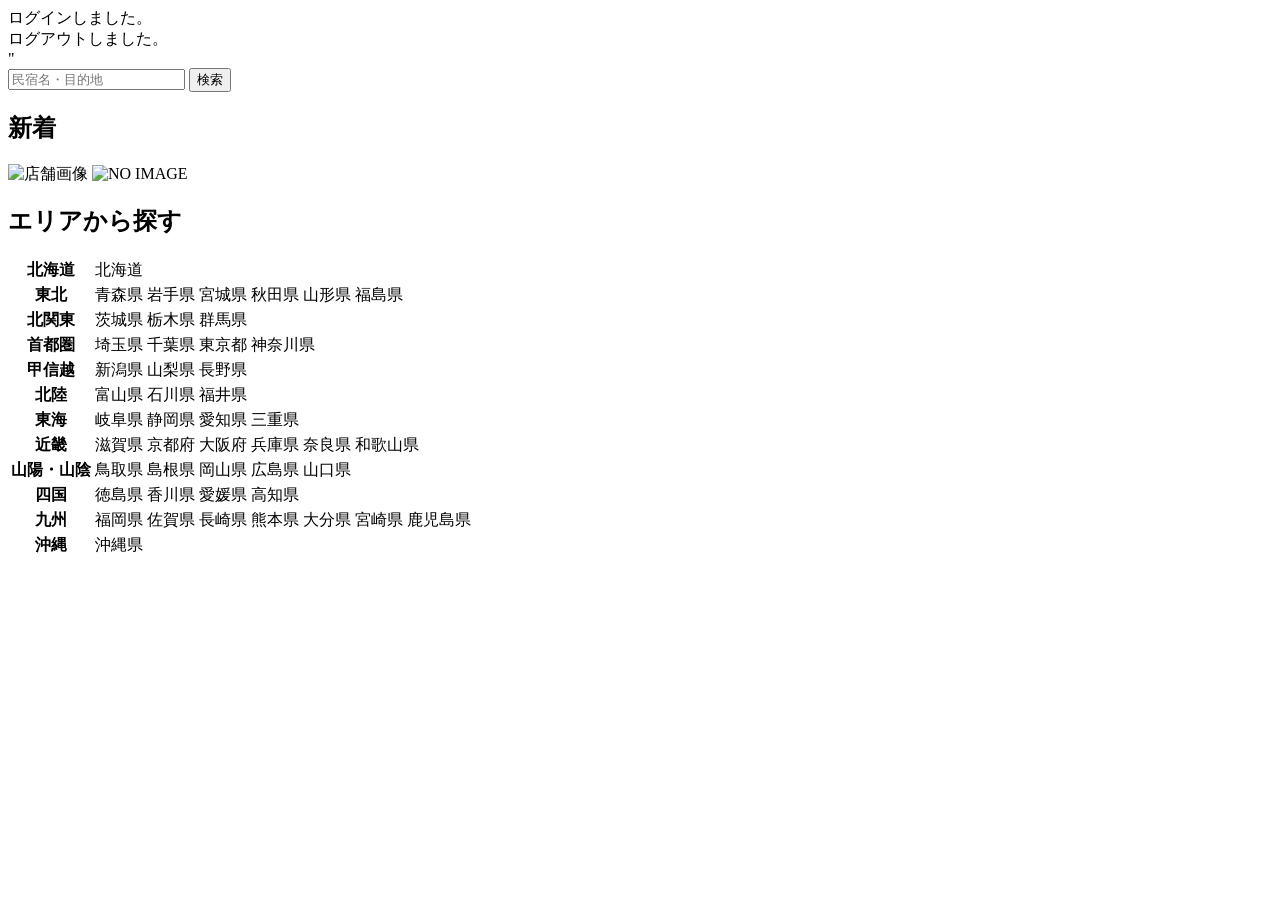
<file: src/main/resources/templates/index.html>
<!DOCTYPE html>
<html xmlns:th="https://www.thymeleaf.org" xmlns:sec="http://www.thymeleaf.org/extras/spring-security">

<head>
	<div th:replace="~{fragment :: meta}"></div>

	<div th:replace="~{fragment :: styles}"></div>

	<title>SAMURAI Travel</title>
</head>

<body>
	<div class="samuraitravel-wrapper">
		<!-- ヘッダー -->
		<div th:replace="~{fragment :: header}"></div>

		<main>
			<div class="container pt-4 pb-5 samuraitravel-container">
				<div th:if="${param.loggedIn}" class="alert alert-info">
					ログインしました。
				</div>

				<div th:if="${param.loggedOut}" class="alert alert-info">
					ログアウトしました。
				</div>

				<div th:if="${successMessage}" class="alert alert-info">
					<span th:text="${successMessage}"></span>"
				</div>

				<div class="d-flex justify-content-center">
					<form method="get" th:action="@{/houses}" class="mb-5 samuraitravel-search-form">
						<div class="input-group">
							<input type="text" class="form-control" name="keyword" th:value="${keyword}"
								placeholder="民宿名・目的地">
							<button type="submit" class="btn text-white shadow-sm samuraitravel-btn">検索</button>
						</div>
					</form>
				</div>

				<h2 class="text-center mb-3">新着</h2>
				<div class="row row-cols-lg-5 row-cols-2 g-3 mb-5">
					<div class="col" th:each="newHouse : ${newHouses}">
						<a th:href="@{/houses/__${newHouse.getId()}__}" class="link-dark samuraitravel-card-link">
							<div class="card h-100">
								<img th:if="${newHouse.getImageName()}"
									th:src="@{/storage/__${newHouse.getImageName()}__}"
									class="card-img-top samuraitravel-vertical-card-image" alt="店舗画像">
								<img th:unless="${newHouse.getImageName()}" th:src="@{/images/noImage.png}"
									class="card-img-top samuraitravel-vertical-card-image" alt="NO IMAGE">
								<div class="card-body">
									<h3 class="card-title" th:text="${newHouse.getName()}"></h3>
									<p class="card-text mb-1">
										<small class="text-muted" th:text="${newHouse.getAddress()}"></small>
									</p>
									<p class="card-text">
										<span
											th:text="${#numbers.formatInteger(newHouse.getPrice(), 1, 'COMMA') + '円 / 泊'}"></span>
									</p>
								</div>
							</div>
						</a>
					</div>
				</div>

				<div class="row justify-content-center">
					<div class="col-xl-5 col-lg-6 col-md-8">

						<h2 class="text-center mb-3">エリアから探す</h2>

						<table class="table">
							<tbody>
								<tr>
									<th>北海道</th>
									<td>
										<a th:href="@{/houses?area=北海道}">北海道</a>
									</td>
								</tr>
								<tr>
									<th>東北</th>
									<td>
										<a th:href="@{/houses?area=青森県}" class="me-2">青森県</a>
										<a th:href="@{/houses?area=岩手県}" class="me-2">岩手県</a>
										<a th:href="@{/houses?area=宮城県}" class="me-2">宮城県</a>
										<a th:href="@{/houses?area=秋田県}" class="me-2">秋田県</a>
										<a th:href="@{/houses?area=山形県}" class="me-2">山形県</a>
										<a th:href="@{/houses?area=福島県}">福島県</a>
									</td>
								</tr>
								<tr>
									<th>北関東</th>
									<td>
										<a th:href="@{/houses?area=茨城県}" class="me-2">茨城県</a>
										<a th:href="@{/houses?area=栃木県}" class="me-2">栃木県</a>
										<a th:href="@{/houses?area=群馬県}">群馬県</a>
									</td>
								</tr>
								<tr>
									<th>首都圏</th>
									<td>
										<a th:href="@{/houses?area=埼玉県}" class="me-2">埼玉県</a>
										<a th:href="@{/houses?area=千葉県}" class="me-2">千葉県</a>
										<a th:href="@{/houses?area=東京都}" class="me-2">東京都</a>
										<a th:href="@{/houses?area=神奈川県}">神奈川県</a>
									</td>
								</tr>
								<tr>
									<th>甲信越</th>
									<td>
										<a th:href="@{/houses?area=新潟県}" class="me-2">新潟県</a>
										<a th:href="@{/houses?area=山梨県}" class="me-2">山梨県</a>
										<a th:href="@{/houses?area=長野県}">長野県</a>
									</td>
								</tr>
								<tr>
									<th>北陸</th>
									<td>
										<a th:href="@{/houses?area=富山県}" class="me-2">富山県</a>
										<a th:href="@{/houses?area=石川県}" class="me-2">石川県</a>
										<a th:href="@{/houses?area=福井県}">福井県</a>
									</td>
								</tr>
								<tr>
									<th>東海</th>
									<td>
										<a th:href="@{/houses?area=岐阜県}" class="me-2">岐阜県</a>
										<a th:href="@{/houses?area=静岡県}" class="me-2">静岡県</a>
										<a th:href="@{/houses?area=愛知県}" class="me-2">愛知県</a>
										<a th:href="@{/houses?area=三重県}">三重県</a>
									</td>
								</tr>
								<tr>
									<th>近畿</th>
									<td>
										<a th:href="@{/houses?area=滋賀県}" class="me-2">滋賀県</a>
										<a th:href="@{/houses?area=京都府}" class="me-2">京都府</a>
										<a th:href="@{/houses?area=大阪府}" class="me-2">大阪府</a>
										<a th:href="@{/houses?area=兵庫県}" class="me-2">兵庫県</a>
										<a th:href="@{/houses?area=奈良県}" class="me-2">奈良県</a>
										<a th:href="@{/houses?area=和歌山県}">和歌山県</a>
									</td>
								</tr>
								<tr>
									<th>山陽・山陰</th>
									<td>
										<a th:href="@{/houses?area=鳥取県}" class="me-2">鳥取県</a>
										<a th:href="@{/houses?area=島根県}" class="me-2">島根県</a>
										<a th:href="@{/houses?area=岡山県}" class="me-2">岡山県</a>
										<a th:href="@{/houses?area=広島県}" class="me-2">広島県</a>
										<a th:href="@{/houses?area=山口県}">山口県</a>
									</td>
								</tr>
								<tr>
									<th>四国</th>
									<td>
										<a th:href="@{/houses?area=徳島県}" class="me-2">徳島県</a>
										<a th:href="@{/houses?area=香川県}" class="me-2">香川県</a>
										<a th:href="@{/houses?area=愛媛県}" class="me-2">愛媛県</a>
										<a th:href="@{/houses?area=高知県}">高知県</a>
									</td>
								</tr>
								<tr>
									<th>九州</th>
									<td>
										<a th:href="@{/houses?area=福岡県}" class="me-2">福岡県</a>
										<a th:href="@{/houses?area=佐賀県}" class="me-2">佐賀県</a>
										<a th:href="@{/houses?area=長崎県}" class="me-2">長崎県</a>
										<a th:href="@{/houses?area=熊本県}" class="me-2">熊本県</a>
										<a th:href="@{/houses?area=大分県}" class="me-2">大分県</a>
										<a th:href="@{/houses?area=宮崎県}" class="me-2">宮崎県</a>
										<a th:href="@{/houses?area=鹿児島県}">鹿児島県</a>
									</td>
								</tr>
								<tr>
									<th>沖縄</th>
									<td>
										<a th:href="@{/houses?area=沖縄県}">沖縄県</a>
									</td>
								</tr>
							</tbody>
						</table>
					</div>
				</div>
			</div>
		</main>

		<!-- フッター -->
		<div th:replace="~{fragment :: footer}"></div>
	</div>

	<div th:replace="~{fragment :: scripts}"></div>
</body>

</html>
</file>
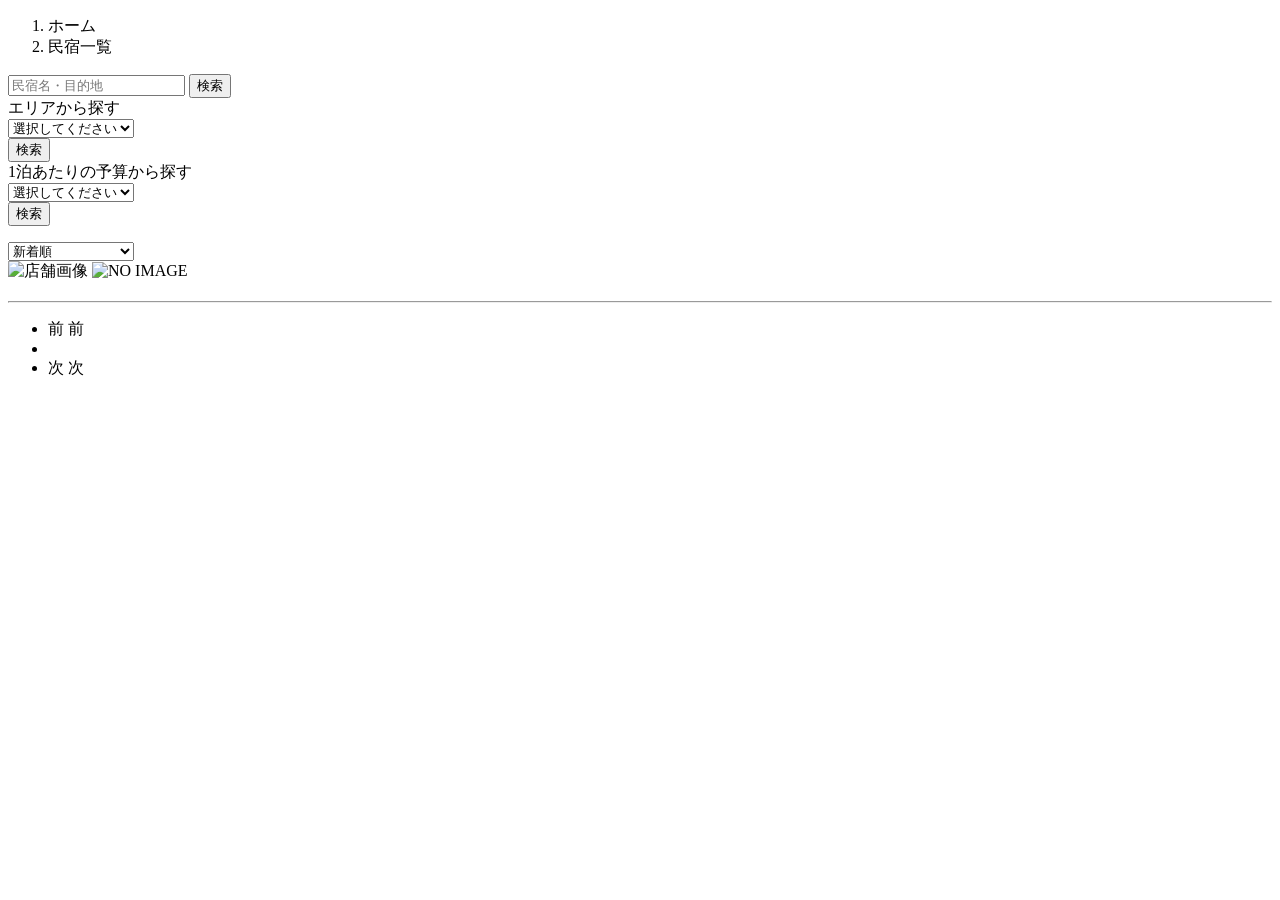
<file: src/main/resources/templates/houses/index.html>
<!DOCTYPE html>
<html xmlns:th="https://www.thymeleaf.org" xmlns:sec="http://www.thymeleaf.org/extras/spring-security">

<head>
	<div th:replace="~{fragment :: meta}"></div>

	<div th:replace="~{fragment :: styles}"></div>

	<title>民宿一覧</title>
</head>

<body>
	<div class="samuraitravel-wrapper">
		<!-- ヘッダー -->
		<div th:replace="~{fragment :: header}"></div>

		<main>
			<div class="container samuraitravel-container pb-5">
				<div class="row justify-content-center">
					<nav class="my-3" style="--bs-breadcrumb-divider: '>';" aria-label="breadcrumb">
						<ol class="breadcrumb mb-0">
							<li class="breadcrumb-item"><a th:href="@{/}">ホーム</a></li>
							<li class="breadcrumb-item active" aria-current="page">民宿一覧</li>
						</ol>
					</nav>

					<div class="col-xl-3 col-lg-4 col-md-12">
						<form method="get" th:action="@{/houses}" class="w-100 mb-3">
							<div class="input-group">
								<input type="text" class="form-control" name="keyword" th:value="${keyword}"
									placeholder="民宿名・目的地">
								<button type="submit" class="btn text-white shadow-sm samuraitravel-btn">検索</button>
							</div>
						</form>

						<div class="card mb-3">
							<div class="card-header">
								エリアから探す
							</div>
							<div class="card-body">
								<form method="get" th:action="@{/houses}" class="w-100">
									<div class="form-group mb-3">
										<select class="form-control form-select" name="area">
											<option value="" hidden>選択してください</option>
											<optgroup label="北海道">
												<option value="北海道" th:selected="${area == '北海道'}">北海道</option>
											</optgroup>
											<optgroup label="東北">
												<option value="青森県" th:selected="${area == '青森県'}">青森県</option>
												<option value="岩手県" th:selected="${area == '岩手県'}">岩手県</option>
												<option value="宮城県" th:selected="${area == '宮城県'}">宮城県</option>
												<option value="秋田県" th:selected="${area == '秋田県'}">秋田県</option>
												<option value="山形県" th:selected="${area == '山形県'}">山形県</option>
												<option value="福島県" th:selected="${area == '福島県'}">福島県</option>
											</optgroup>
											<optgroup label="北関東">
												<option value="茨城県" th:selected="${area == '茨城県'}">茨城県</option>
												<option value="栃木県" th:selected="${area == '栃木県'}">栃木県</option>
												<option value="群馬県" th:selected="${area == '群馬県'}">群馬県</option>
											</optgroup>
											<optgroup label="首都圏">
												<option value="埼玉県" th:selected="${area == '埼玉県'}">埼玉県</option>
												<option value="千葉県" th:selected="${area == '千葉県'}">千葉県</option>
												<option value="東京都" th:selected="${area == '東京都'}">東京都</option>
												<option value="神奈川県" th:selected="${area == '神奈川県'}">神奈川県</option>
											</optgroup>
											<optgroup label="甲信越">
												<option value="新潟県" th:selected="${area == '新潟県'}">新潟県</option>
												<option value="山梨県" th:selected="${area == '山梨県'}">山梨県</option>
												<option value="長野県" th:selected="${area == '長野県'}">長野県</option>
											</optgroup>
											<optgroup label="北陸">
												<option value="富山県" th:selected="${area == '富山県'}">富山県</option>
												<option value="石川県" th:selected="${area == '石川県'}">石川県</option>
												<option value="福井県" th:selected="${area == '福井県'}">福井県</option>
											</optgroup>
											<optgroup label="東海">
												<option value="岐阜県" th:selected="${area == '岐阜県'}">岐阜県</option>
												<option value="静岡県" th:selected="${area == '静岡県'}">静岡県</option>
												<option value="愛知県" th:selected="${area == '愛知県'}">愛知県</option>
												<option value="三重県" th:selected="${area == '三重県'}">三重県</option>
											</optgroup>
											<optgroup label="近畿">
												<option value="滋賀県" th:selected="${area == '滋賀県'}">滋賀県</option>
												<option value="京都府" th:selected="${area == '京都府'}">京都府</option>
												<option value="大阪府" th:selected="${area == '大阪府'}">大阪府</option>
												<option value="兵庫県" th:selected="${area == '兵庫県'}">兵庫県</option>
												<option value="奈良県" th:selected="${area == '奈良県'}">奈良県</option>
												<option value="和歌山県" th:selected="${area == '和歌山県'}">和歌山県</option>
											</optgroup>
											<optgroup label="山陽・山陰">
												<option value="鳥取県" th:selected="${area == '鳥取県'}">鳥取県</option>
												<option value="島根県" th:selected="${area == '島根県'}">島根県</option>
												<option value="岡山県" th:selected="${area == '岡山県'}">岡山県</option>
												<option value="広島県" th:selected="${area == '広島県'}">広島県</option>
												<option value="山口県" th:selected="${area == '山口県'}">山口県</option>
											</optgroup>
											<optgroup label="四国">
												<option value="徳島県" th:selected="${area == '徳島県'}">徳島県</option>
												<option value="香川県" th:selected="${area == '香川県'}">香川県</option>
												<option value="愛媛県" th:selected="${area == '愛媛県'}">愛媛県</option>
												<option value="高知県" th:selected="${area == '高知県'}">高知県</option>
											</optgroup>
											<optgroup label="九州">
												<option value="福岡県" th:selected="${area == '福岡県'}">福岡県</option>
												<option value="佐賀県" th:selected="${area == '佐賀県'}">佐賀県</option>
												<option value="長崎県" th:selected="${area == '長崎県'}">長崎県</option>
												<option value="熊本県" th:selected="${area == '熊本県'}">熊本県</option>
												<option value="大分県" th:selected="${area == '大分県'}">大分県</option>
												<option value="宮崎県" th:selected="${area == '宮崎県'}">宮崎県</option>
												<option value="鹿児島県" th:selected="${area == '鹿児島県'}">鹿児島県</option>
											</optgroup>
											<optgroup label="沖縄">
												<option value="沖縄県" th:selected="${area == '沖縄県'}">沖縄県</option>
											</optgroup>
										</select>
									</div>
									<div class="form-group">
										<button type="submit"
											class="btn text-white shadow-sm w-100 samuraitravel-btn">検索</button>
									</div>
								</form>
							</div>
						</div>

						<div class="card mb-3">
							<div class="card-header">
								1泊あたりの予算から探す
							</div>
							<div class="card-body">
								<form method="get" th:action="@{/houses}" class="w-100">
									<div class="form-group mb-3">
										<select class="form-control form-select" name="price">
											<option value="" hidden>選択してください</option>
											<option value="6000" th:selected="${price == 6000}">6,000円以内</option>
											<option value="7000" th:selected="${price == 7000}">7,000円以内</option>
											<option value="8000" th:selected="${price == 8000}">8,000円以内</option>
											<option value="9000" th:selected="${price == 9000}">9,000円以内</option>
											<option value="10000" th:selected="${price == 10000}">10,000円以内</option>
										</select>
									</div>
									<div class="form-group">
										<button type="submit"
											class="btn text-white shadow-sm w-100 samuraitravel-btn">検索</button>
									</div>
								</form>
							</div>
						</div>
					</div>

					<div class="col">
						<div class="d-flex justify-content-between flex-wrap">
							<p th:if="${housePage.getTotalPages() > 1}" class="fs-5 mb-3"
								th:text="${'検索結果：' + housePage.getTotalElements() + '件' + '（' + (housePage.getNumber() + 1) + ' / ' + housePage.getTotalPages() + ' ページ）'}">
							</p>
							<p th:unless="${housePage.getTotalPages() > 1}" class="fs-5 mb-3"
								th:text="${'検索結果：' + housePage.getTotalElements() + '件'}"></p>
							<form method="get" th:action="@{/houses}" class="mb-3 samuraitravel-sort-box">
								<input th:if="${keyword}" type="hidden" name="keyword" th:value="${keyword}">
								<input th:if="${area}" type="hidden" name="area" th:value="${area}">
								<input th:if="${price}" type="hidden" name="price" th:value="${price}">
								<select class="form-select form-select-sm" name="order" onChange="this.form.submit();">
									<option value="createdAtDesc"
										th:selected="${order == 'createdAtDesc' || order == null}">新着順</option>
									<option value="priceAsc" th:selected="${order == 'priceAsc'}">宿泊料金が安い順</option>
								</select>
							</form>
						</div>

						<div class="mb-3" th:each="house : ${housePage}">
							<a th:href="@{/houses/__${house.getId()}__}" class="link-dark samuraitravel-card-link">
								<div class="card h-100">
									<div class="row g-0">
										<div class="col-md-4">
											<img th:if="${house.getImageName()}"
												th:src="@{/storage/__${house.getImageName()}__}"
												class="card-img-top samuraitravel-horizontal-card-image" alt="店舗画像">
											<img th:unless="${house.getImageName()}" th:src="@{/images/noImage.png}"
												class="card-img-top samuraitravel-horizontal-card-image" alt="NO IMAGE">
										</div>
										<div class="col-md-8">
											<div class="card-body">
												<h3 class="card-title mb-3" th:text="${house.getName()}"></h3>

												<hr class="mb-3">

												<p class="card-text mb-2">
													<span th:text="${house.getDescription()}"></span>
												</p>

												<p class="card-text mb-2">
													<small class="text-muted"
														th:text="${'〒' + house.getPostalCode()}"></small>
													<small class="text-muted" th:text="${house.getAddress()}"></small>
												</p>

												<p class="card-text">
													<span
														th:text="${#numbers.formatInteger(house.getPrice(), 1, 'COMMA') + '円 / 泊'}"></span>
												</p>
											</div>
										</div>
									</div>
								</div>
							</a>
						</div>

						<!-- ページネーション -->
						<div th:if="${housePage.getTotalPages() > 1}" class="d-flex justify-content-center">
							<nav aria-label="民宿一覧ページ">
								<ul class="pagination">
									<li class="page-item">
										<span th:if="${housePage.isFirst()}" class="page-link disabled">前</span>
										<a th:unless="${housePage.isFirst()}"
											th:href="@{/houses(page = ${housePage.getNumber() - 1}, keyword = ${keyword}, area = ${area}, price = ${price}, order = ${order})}"
											class="page-link samuraitravel-page-link">前</a>
									</li>
									<li th:each="i : ${#numbers.sequence(0, housePage.getTotalPages() - 1)}"
										class="page-item">
										<span th:if="${i == housePage.getNumber()}"
											class="page-link active samuraitravel-active" th:text="${i + 1}"></span>
										<a th:unless="${i == housePage.getNumber()}"
											th:href="@{/houses(page = ${i}, keyword = ${keyword}, area = ${area}, price = ${price}, order = ${order})}"
											class="page-link samuraitravel-page-link" th:text="${i + 1}"></a>
									</li>
									<li class="page-item">
										<span th:if="${housePage.isLast()}" class="page-link disabled">次</span>
										<a th:unless="${housePage.isLast()}"
											th:href="@{/houses(page = ${housePage.getNumber() + 1}, keyword = ${keyword}, area = ${area}, price = ${price}, order = ${order})}"
											class="page-link samuraitravel-page-link">次</a>
									</li>
								</ul>
							</nav>
						</div>
					</div>
				</div>
			</div>
		</main>

		<!-- フッター -->
		<div th:replace="~{fragment :: footer}"></div>
	</div>

	<div th:replace="~{fragment :: scripts}"></div>
</body>

</html>
</file>
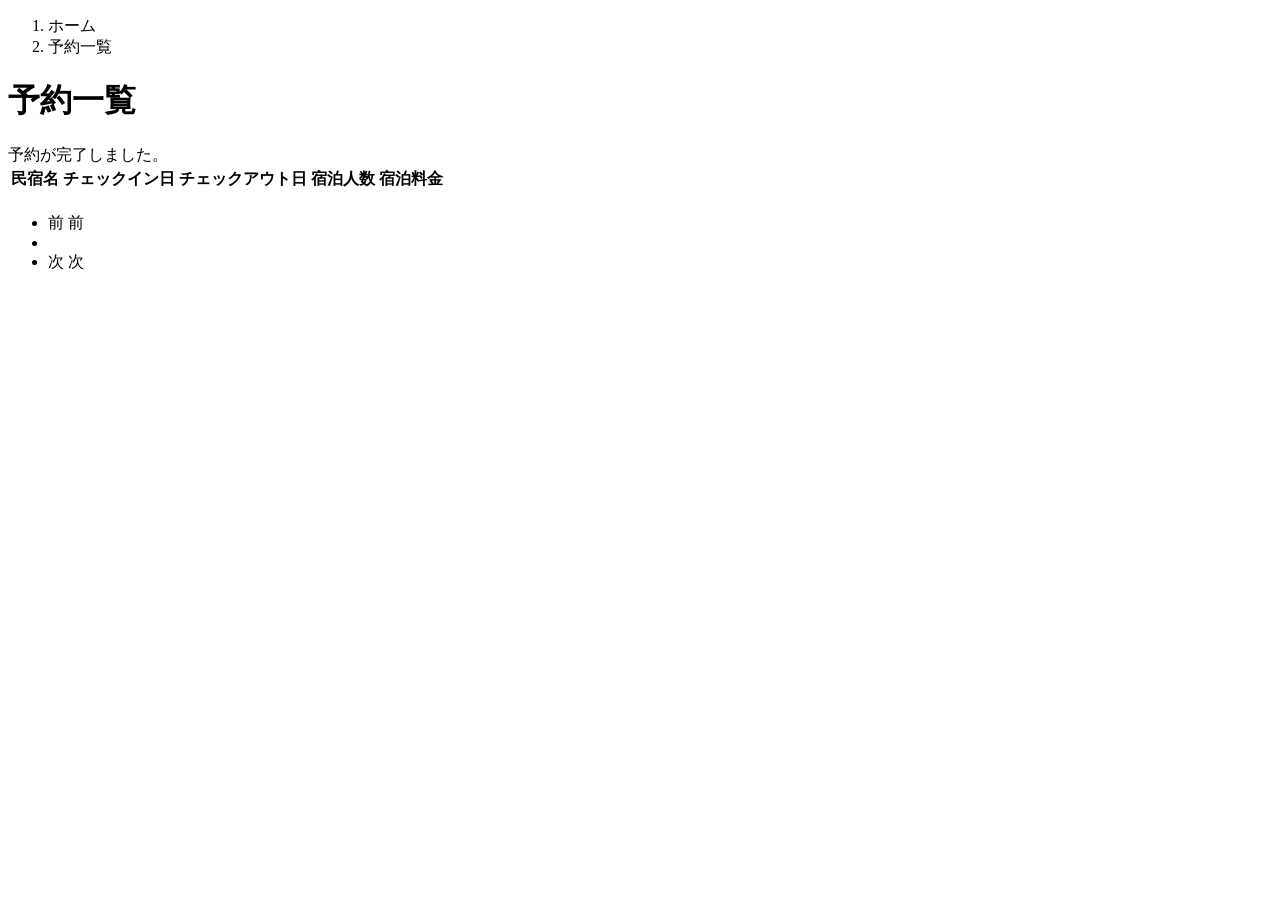
<file: src/main/resources/templates/reservations/index.html>
<!DOCTYPE html>
 <html xmlns:th="https://www.thymeleaf.org" xmlns:sec="http://www.thymeleaf.org/extras/spring-security">    
     <head>
         <div th:replace="~{fragment :: meta}"></div>   
              
         <div th:replace="~{fragment :: styles}"></div>
           
         <title>予約一覧</title>   
     </head>
     <body>
         <div class="samuraitravel-wrapper">
             <!-- ヘッダー -->
             <div th:replace="~{fragment :: header}"></div>
             
             <main>
                 <div class="container samuraitravel-container pb-5">
                     <div class="row justify-content-center">
                         <div class="col-xxl-9 col-xl-10 col-lg-11">
                             <nav class="my-3" style="--bs-breadcrumb-divider: '>';" aria-label="breadcrumb">
                                 <ol class="breadcrumb mb-0"> 
                                     <li class="breadcrumb-item"><a th:href="@{/}">ホーム</a></li>                       
                                     <li class="breadcrumb-item active" aria-current="page">予約一覧</li>
                                 </ol>
                             </nav> 
                             
                             <h1 class="mb-3 text-center">予約一覧</h1>  
             
                              <div th:if="${param.reserved}" class="alert alert-info">
                                 予約が完了しました。
                             </div>   
                             
                             <table class="table">
                                 <thead>
                                     <tr>                            
                                         <th scope="col">民宿名</th>
                                         <th scope="col">チェックイン日</th>
                                         <th scope="col">チェックアウト日</th>
                                         <th scope="col">宿泊人数</th>
                                         <th scope="col">宿泊料金</th>                                        
                                     </tr>
                                 </thead>   
                                 <tbody>                                                    
                                     <tr th:each="reservation : ${reservationPage}">
                                         <td>
                                             <a th:href="@{/houses/__${reservation.getHouse().getId()}__}" th:text="${reservation.getHouse().getName()}"></a>
                                         </td>
                                         <td th:text="${reservation.getCheckinDate()}"></td>
                                         <td th:text="${reservation.getCheckoutDate()}"></td>
                                         <td th:text="${reservation.getNumberOfPeople + '名'}"></td>
                                         <td th:text="${#numbers.formatInteger(reservation.getAmount(), 1, 'COMMA') + '円'}"></td>
                                     </tr>                                    
                                 </tbody>
                             </table>    
                             
                            <!-- ページネーション -->
                             <div th:if="${reservationPage.getTotalPages() > 1}" class="d-flex justify-content-center">
                                 <nav aria-label="予約一覧ページ">
                                     <ul class="pagination">
                                         <li class="page-item">
                                             <span th:if="${reservationPage.isFirst()}" class="page-link disabled">前</span>
                                             <a th:unless="${reservationPage.isFirst()}" th:href="@{/reservations(page = ${reservationPage.getNumber() - 1})}" class="page-link samuraitravel-page-link">前</a>
                                         </li>
                                         <li th:each="i : ${#numbers.sequence(0, reservationPage.getTotalPages() - 1)}" class="page-item">
                                             <span th:if="${i == reservationPage.getNumber()}" class="page-link active samuraitravel-active" th:text="${i + 1}"></span>
                                             <a th:unless="${i == reservationPage.getNumber()}" th:href="@{/reservations(page = ${i})}" class="page-link samuraitravel-page-link" th:text="${i + 1}"></a>
                                         </li>
                                         <li class="page-item">                        
                                             <span th:if="${reservationPage.isLast()}" class="page-link disabled">次</span>
                                             <a th:unless="${reservationPage.isLast()}" th:href="@{/reservations(page = ${reservationPage.getNumber() + 1})}" class="page-link samuraitravel-page-link">次</a>
                                         </li>
                                     </ul>
                                 </nav> 
                             </div>                
                         </div>                          
                     </div>
                 </div>  
             </main>
             
             <!-- フッター -->
             <div th:replace="~{fragment :: footer}"></div>
         </div>    
         
         <div th:replace="~{fragment :: scripts}"></div>  
   </body>
 </html>
</file>
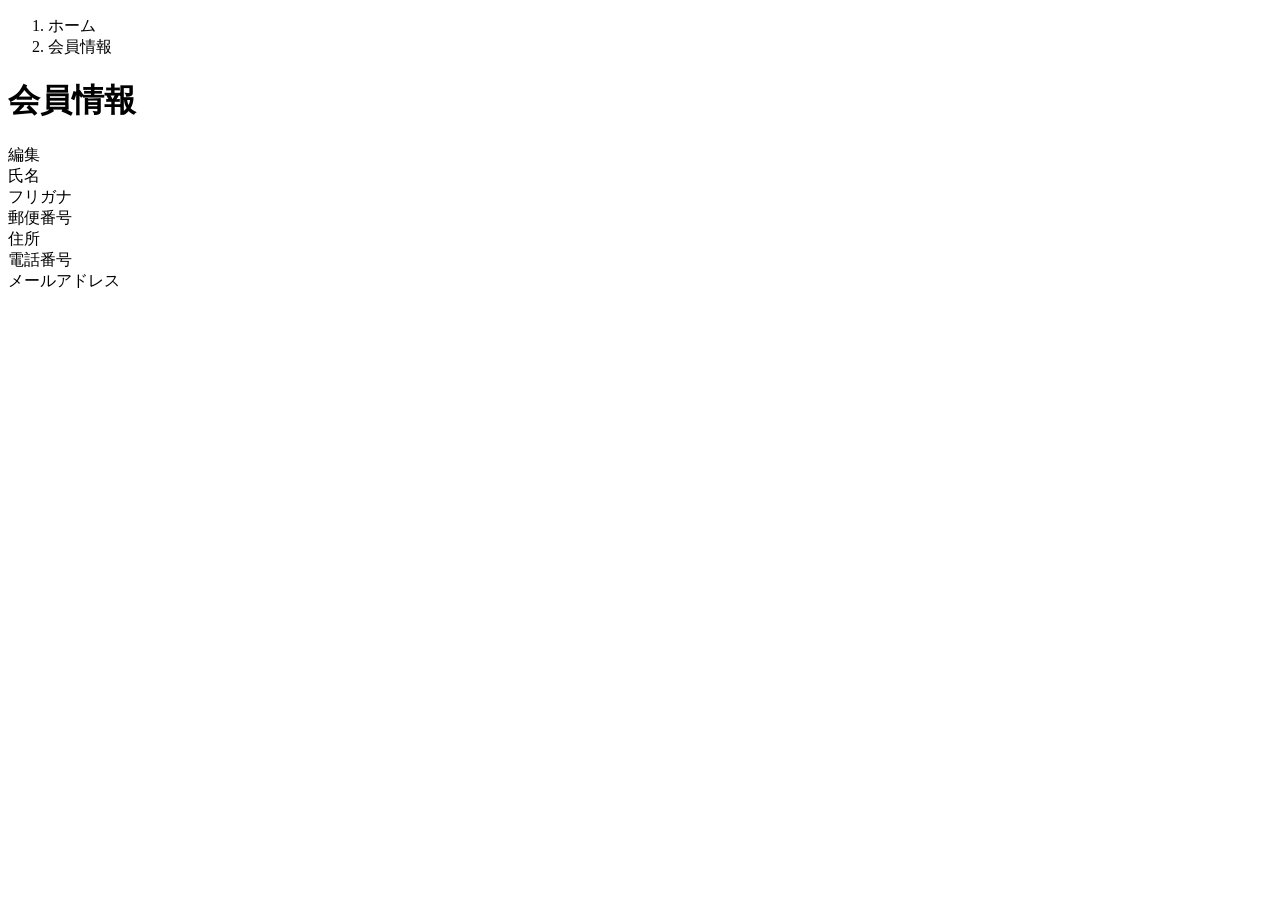
<file: src/main/resources/templates/user/index.html>
<!DOCTYPE html>
<html xmlns:th="https://www.thymeleaf.org" xmlns:sec="http://www.thymeleaf.org/extras/spring-security">

<head>
	<div th:replace="~{fragment :: meta}"></div>

	<div th:replace="~{fragment :: styles}"></div>

	<title>会員情報</title>
</head>

<body>
	<div class="samuraitravel-wrapper">
		<!-- ヘッダー -->
		<div th:replace="~{fragment :: header}"></div>

		<main>
			<div class="container pb-5 samuraitravel-container">
				<div class="row justify-content-center">
					<div class="col-xl-5 col-lg-6 col-md-8">
						<nav class="my-3" style="--bs-breadcrumb-divider: '>';" aria-label="breadcrumb">
							<ol class="breadcrumb mb-0">
								<li class="breadcrumb-item"><a th:href="@{/}">ホーム</a></li>
								<li class="breadcrumb-item active" aria-current="page">会員情報</li>
							</ol>
						</nav>

						<h1 class="mb-3 text-center">会員情報</h1>

						<div class="d-flex justify-content-end align-items-end mb-3">
							<div>
								<a th:href="@{/user/edit}">編集</a>
							</div>
						</div>

						<div th:if="${successMessage}" class="alert alert-info">
							<span th:text="${successMessage}"></span>
						</div>

						<div class="container mb-4">
							<div class="row pb-2 mb-2 border-bottom">
								<div class="col-4">
									<span class="fw-bold">氏名</span>
								</div>

								<div class="col">
									<span th:text="${user.getName()}"></span>
								</div>
							</div>

							<div class="row pb-2 mb-2 border-bottom">
								<div class="col-4">
									<span class="fw-bold">フリガナ</span>
								</div>

								<div class="col">
									<span th:text="${user.getFurigana()}"></span>
								</div>
							</div>

							<div class="row pb-2 mb-2 border-bottom">
								<div class="col-4">
									<span class="fw-bold">郵便番号</span>
								</div>

								<div class="col">
									<span th:text="${user.getPostalCode()}"></span>
								</div>
							</div>

							<div class="row pb-2 mb-2 border-bottom">
								<div class="col-4">
									<span class="fw-bold">住所</span>
								</div>

								<div class="col">
									<span th:text="${user.getAddress()}"></span>
								</div>
							</div>

							<div class="row pb-2 mb-2 border-bottom">
								<div class="col-4">
									<span class="fw-bold">電話番号</span>
								</div>

								<div class="col">
									<span th:text="${user.getPhoneNumber()}"></span>
								</div>
							</div>

							<div class="row pb-2 mb-2 border-bottom">
								<div class="col-4">
									<span class="fw-bold">メールアドレス</span>
								</div>

								<div class="col">
									<span th:text="${user.getEmail()}"></span>
								</div>
							</div>
						</div>
					</div>
				</div>
			</div>
		</main>

		<!-- フッター -->
		<div th:replace="~{fragment :: footer}"></div>
	</div>

	<div th:replace="~{fragment :: scripts}"></div>
</body>

</html>
</file>
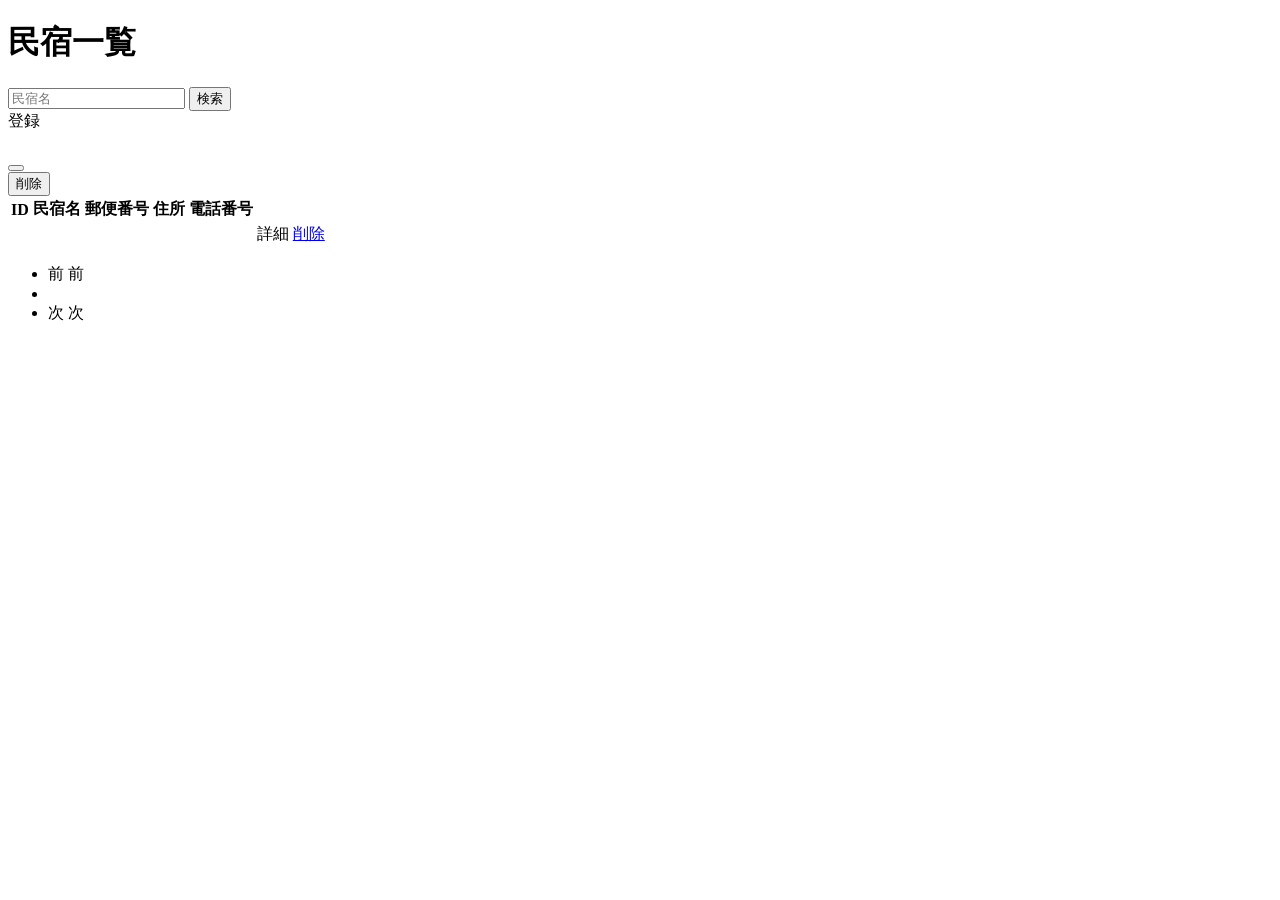
<file: src/main/resources/templates/admin/houses/index.html>
<!DOCTYPE html>
<html xmlns:th="https://www.thymeleaf.org" xmlns:sec="http://www.thymeleaf.org/extras/spring-security">

<head>
	<div th:replace="~{fragment :: meta}"></div>

	<div th:replace="~{fragment :: styles}"></div>

	<title>民宿一覧</title>
</head>

<body>
	<div class="samuraitravel-wrapper">
		<!-- ヘッダー -->
		<div th:replace="~{fragment :: header}"></div>

		<main>
			<div class="container pt-4 pb-5 samuraitravel-container">
				<div class="row justify-content-center">
					<div class="col-xxl-9 col-xl-10 col-lg-11">

						<h1 class="mb-4 text-center">民宿一覧</h1>

						<div class="d-flex justify-content-between align-items-end flex-wrap">
							<form method="get" th:action="@{/admin/houses}" class="mb-3">
								<div class="input-group">
									<input type="text" class="form-control" name="keyword" th:value="${keyword}"
										placeholder="民宿名">
									<button type="submit" class="btn text-white shadow-sm samuraitravel-btn">検索</button>
								</div>
							</form>


							<a th:href="@{/admin/houses/register}"
								class="btn text-white shadow-sm mb-3 samuraitravel-btn">登録</a>
						</div>

						<div th:if="${successMessage}" class="alert alert-info">
							<span th:text="${successMessage}"></span>
						</div>

						<table class="table">
							<thead>
								<tr>
									<th scope="col">ID</th>
									<th scope="col">民宿名</th>
									<th scope="col">郵便番号</th>
									<th scope="col">住所</th>
									<th scope="col">電話番号</th>
									<th scope="col"></th>
									<th scope="col"></th>
								</tr>
							</thead>
							<tbody>
								<tr th:each="house : ${housePage}">
									<td th:text="${house.getId()}"></td>
									<td th:text="${house.getName()}"></td>
									<td th:text="${house.getPostalCode()}"></td>
									<td th:text="${house.getAddress()}"></td>
									<td th:text="${house.getPhoneNumber()}"></td>
									<td><a th:href="@{/admin/houses/__${house.getId()}__}">詳細</a></td>
									<td><a href="#" class="samuraitravel-link-danger" data-bs-toggle="modal"
											th:data-bs-target="${'#deleteHouseModal' + house.getId()}">削除</a></td>

									<!-- 削除用モーダル -->
									<div class="modal fade" th:id="${'deleteHouseModal' + house.getId()}" tabindex="-1"
										th:aria-labelledby="${'deleteHouseModalLabel' + house.getId()}">
										<div class="modal-dialog">
											<div class="modal-content">
												<div class="modal-header">
													<h5 class="modal-title"
														th:id="${'deleteHouseModalLabel' + house.getId()}"
														th:text="${house.getName() + 'を削除してもよろしいですか？'}"></h5>
													<button type="button" class="btn-close" data-bs-dismiss="modal"
														aria-label="閉じる"></button>
												</div>
												<div class="modal-footer">
													<form method="post"
														th:action="@{/admin/houses/__${house.getId()}__/delete}">
														<button type="submit"
															class="btn samuraitravel-btn-danger text-white shadow-sm">削除</button>
													</form>
												</div>
											</div>
										</div>
									</div>
								</tr>
							</tbody>
						</table>

						<!-- ページネーション -->
						<div th:if="${housePage.getTotalPages() > 1}" class="d-flex justify-content-center">
							<nav aria-label="民宿一覧ページ">
								<ul class="pagination">
									<li class="page-item">
										<span th:if="${housePage.isFirst()}" class="page-link disabled">前</span>
										<a th:unless="${housePage.isFirst()}"
											th:href="@{/admin/houses(page = ${housePage.getNumber() - 1}, keyword = ${keyword})}"
											class="page-link samuraitravel-page-link">前</a>
									</li>
									<li th:each="i : ${#numbers.sequence(0, housePage.getTotalPages() - 1)}"
										class="page-item">
										<span th:if="${i == housePage.getNumber()}"
											class="page-link active samuraitravel-active" th:text="${i + 1}"></span>
										<a th:unless="${i == housePage.getNumber()}"
											th:href="@{/admin/houses(page = ${i}, keyword = ${keyword})}"
											class="page-link samuraitravel-page-link" th:text="${i + 1}"></a>
									</li>
									<li class="page-item">
										<span th:if="${housePage.isLast()}" class="page-link disabled">次</span>
										<a th:unless="${housePage.isLast()}"
											th:href="@{/admin/houses(page = ${housePage.getNumber() + 1}, keyword = ${keyword})}"
											class="page-link samuraitravel-page-link">次</a>
									</li>
								</ul>
							</nav>
						</div>
					</div>
				</div>
			</div>
		</main>

		<!-- フッター -->
		<div th:replace="~{fragment :: footer}"></div>
	</div>

	<div th:replace="~{fragment :: scripts}"></div>
</body>

</html>
</file>
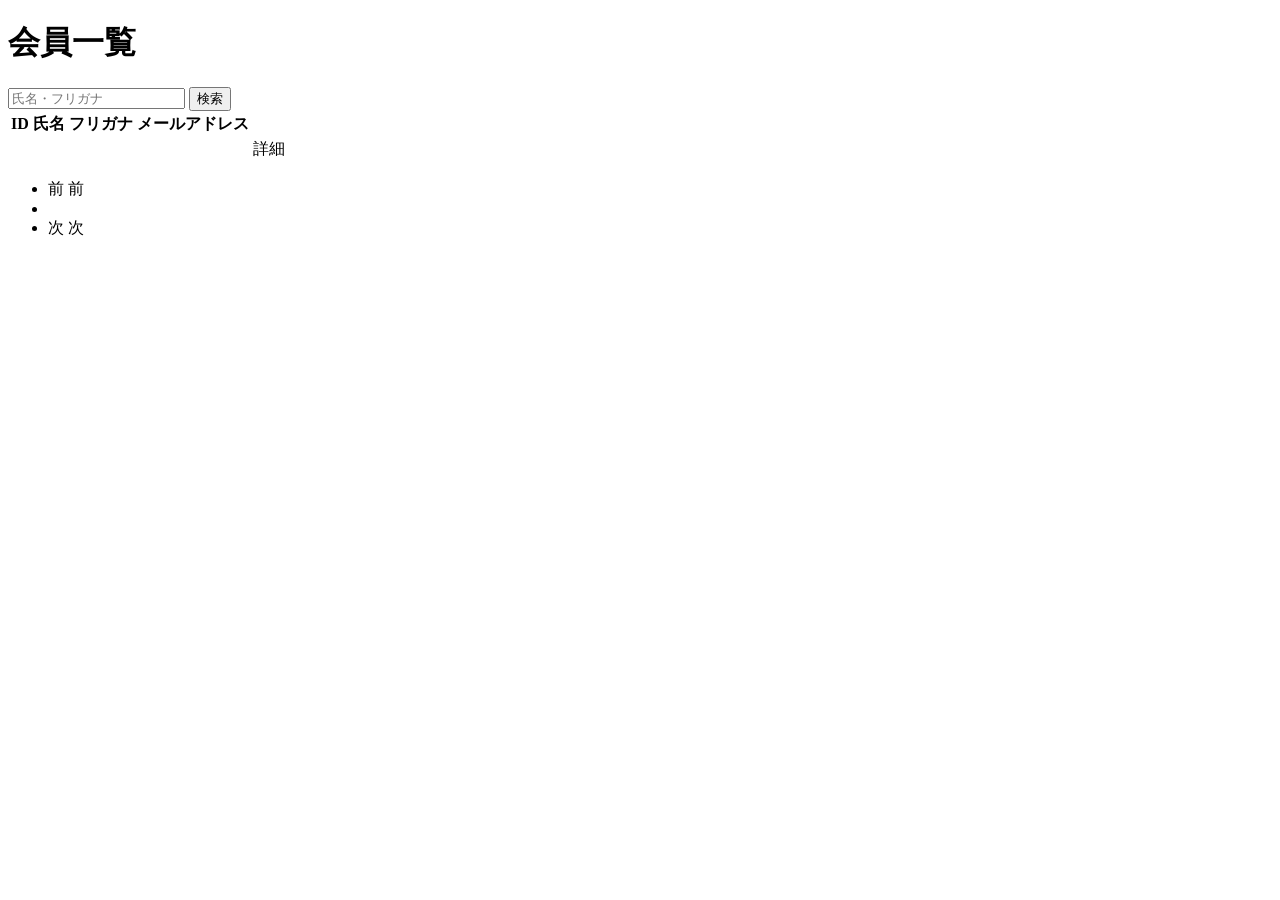
<file: src/main/resources/templates/admin/users/index.html>
<!DOCTYPE html>
<html xmlns:th="https://www.thymeleaf.org" xmlns:sec="http://www.thymeleaf.org/extras/spring-security">

<head>
	<div th:replace="~{fragment :: meta}"></div>

	<div th:replace="~{fragment :: styles}"></div>

	<title>会員一覧</title>
</head>

<body>
	<div class="samuraitravel-wrapper">
		<!-- ヘッダー -->
		<div th:replace="~{fragment :: header}"></div>

		<main>
			<div class="container pt-4 pb-5 samuraitravel-container">
				<div class="row justify-content-center">
					<div class="col-xxl-9 col-xl-10 col-lg-11">

						<h1 class="mb-4 text-center">会員一覧</h1>

						<div class="d-flex justify-content-between align-items-end">
							<form method="get" th:action="@{/admin/users}" class="mb-3">
								<div class="input-group">
									<input type="text" class="form-control" name="keyword" th:value="${keyword}"
										placeholder="氏名・フリガナ">
									<button type="submit" class="btn text-white shadow-sm samuraitravel-btn">検索</button>
								</div>
							</form>
						</div>

						<div th:if="${successMessage}" class="alert alert-info">
							<span th:text="${successMessage}"></span>
						</div>

						<table class="table">
							<thead>
								<tr>
									<th scope="col">ID</th>
									<th scope="col">氏名</th>
									<th scope="col">フリガナ</th>
									<th scope="col">メールアドレス</th>
									<th scope="col"></th>
								</tr>
							</thead>
							<tbody>
								<tr th:each="user : ${userPage}">
									<td th:text="${user.getId()}"></td>
									<td th:text="${user.getName()}"></td>
									<td th:text="${user.getFurigana()}"></td>
									<td th:text="${user.getEmail()}"></td>
									<td><a th:href="@{/admin/users/__${user.getId()}__}">詳細</a></td>
								</tr>
							</tbody>
						</table>

						<!-- ページネーション -->
						<div th:if="${userPage.getTotalPages() > 1}" class="d-flex justify-content-center">
							<nav aria-label="会員一覧ページ">
								<ul class="pagination">
									<li class="page-item">
										<span th:if="${userPage.isFirst()}" class="page-link disabled">前</span>
										<a th:unless="${userPage.isFirst()}"
											th:href="@{/admin/users(page = ${userPage.getNumber() - 1}, keyword = ${keyword})}"
											class="page-link samuraitravel-page-link">前</a>
									</li>
									<li th:each="i : ${#numbers.sequence(0, userPage.getTotalPages() - 1)}"
										class="page-item">
										<span th:if="${i == userPage.getNumber()}"
											class="page-link active samuraitravel-active" th:text="${i + 1}"></span>
										<a th:unless="${i == userPage.getNumber()}"
											th:href="@{/admin/users(page = ${i}, keyword = ${keyword})}"
											class="page-link samuraitravel-page-link" th:text="${i + 1}"></a>
									</li>
									<li class="page-item">
										<span th:if="${userPage.isLast()}" class="page-link disabled">次</span>
										<a th:unless="${userPage.isLast()}"
											th:href="@{/admin/users(page = ${userPage.getNumber() + 1}, keyword = ${keyword})}"
											class="page-link samuraitravel-page-link">次</a>
									</li>
								</ul>
							</nav>
						</div>
					</div>
				</div>
			</div>
		</main>

		<!-- フッター -->
		<div th:replace="~{fragment :: footer}"></div>
	</div>

	<div th:replace="~{fragment :: scripts}"></div>
</body>

</html>
</file>
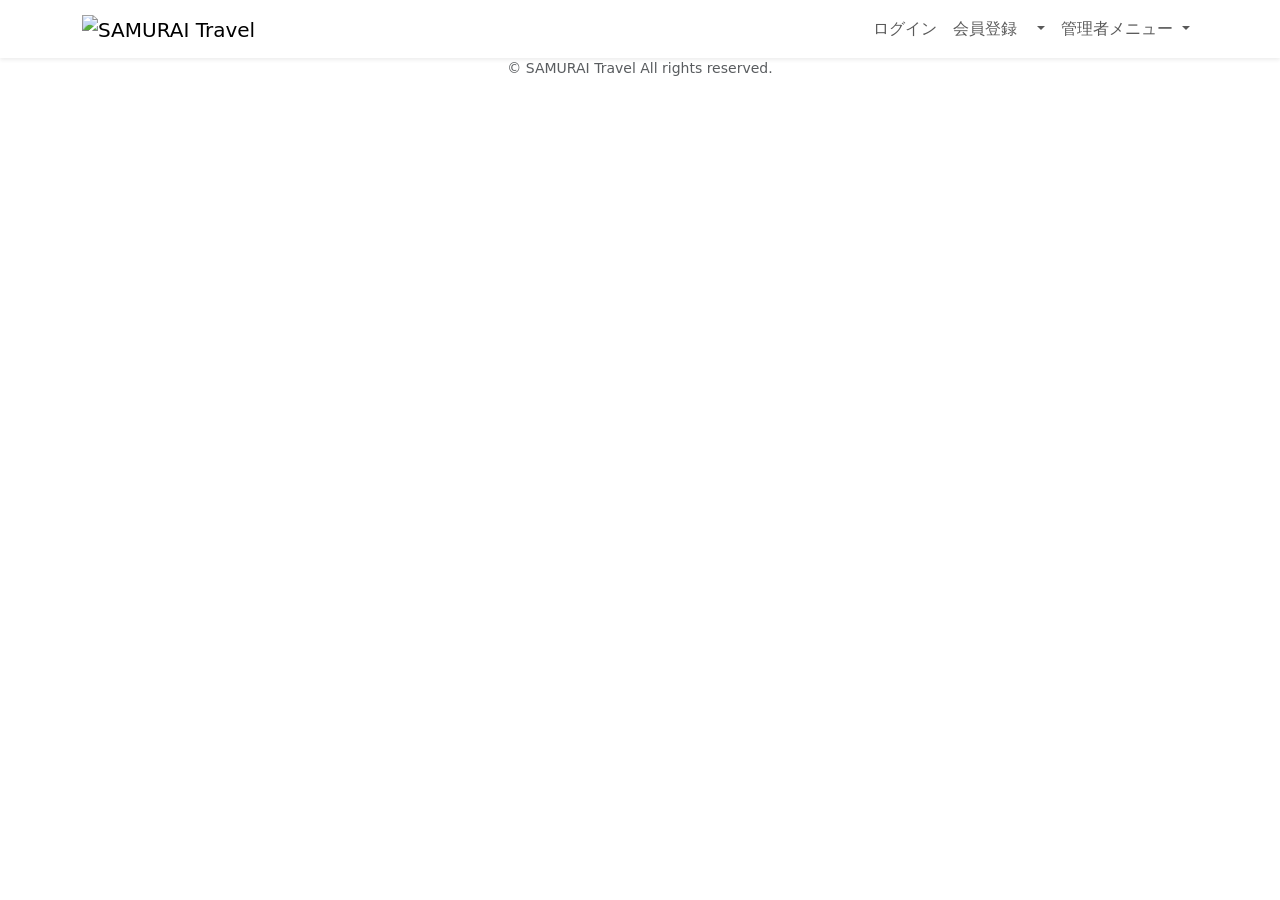
<file: src/main/resources/templates/fragment.html>
<!DOCTYPE html>
<html xmlns:th="https://www.thymeleaf.org" xmlns:sec="http://www.thymeleaf.org/extras/spring-security">

<head>
	<!-- meta要素の部品化 -->
	<div th:fragment="meta" th:remove="tag">
		<meta charset="UTF-8">
		<meta name="viewport" content="width=device-width, initial-scale=1">
	</div>

	<!-- link要素の部品化 -->
	<div th:fragment="styles" th:remove="tag">
		<!-- Bootstrap -->
		<link href="https://cdn.jsdelivr.net/npm/bootstrap@5.2.3/dist/css/bootstrap.min.css" rel="stylesheet"
			integrity="sha384-rbsA2VBKQhggwzxH7pPCaAqO46MgnOM80zW1RWuH61DGLwZJEdK2Kadq2F9CUG65" crossorigin="anonymous">

		<!-- Google Fonts -->
		<link rel="preconnect" href="https://fonts.googleapis.com">
		<link rel="preconnect" href="https://fonts.gstatic.com" crossorigin>
		<link href="https://fonts.googleapis.com/css2?family=Noto+Sans+JP:wght@400;500&display=swap" rel="stylesheet">

		<link th:href="@{/css/style.css}" rel="stylesheet">
	</div>

	<title>部品化用のHTMLファイル</title>
</head>

<body>
	<!-- ヘッダーの部品化 -->
	<div th:fragment="header" th:remove="tag">
		<nav class="navbar navbar-expand-md navbar-light bg-white shadow-sm samuraitravel-navbar">
			<div class="container samuraitravel-container">
				<a class="navbar-brand" th:href="@{/}">
					<img class="samuraitravel-logo me-1" th:src="@{/images/logo.png}" alt="SAMURAI Travel">
				</a>

				<button class="navbar-toggler" type="button" data-bs-toggle="collapse"
					data-bs-target="#navbarSupportedContent" aria-controls="navbarSupportedContent"
					aria-expanded="false" aria-label="Toggle navigation">
					<span class="navbar-toggler-icon"></span>
				</button>

				<div class="collapse navbar-collapse" id="navbarSupportedContent">
					<ul class="navbar-nav ms-auto">
						<!-- 未ログインであれば表示する -->
						<li class="nav-item" sec:authorize="isAnonymous()">
							<a class="nav-link" th:href="@{/login}">ログイン</a>
						</li>
						<li class="nav-item" sec:authorize="isAnonymous()">
							<a class="nav-link" th:href="@{/signup}">会員登録</a>
						</li>

						<!-- ログイン済みであれば表示する -->
						<li class="nav-item dropdown" sec:authorize="hasRole('ROLE_GENERAL')">
							<a id="navbarDropdownGeneral" class="nav-link dropdown-toggle" href="#" role="button"
								data-bs-toggle="dropdown" aria-haspopup="true" aria-expanded="false" v-pre>
								<span sec:authentication="principal.user.name"></span>
							</a>

							<div class="dropdown-menu dropdown-menu-end" aria-labelledby="navbarDropdownGeneral">
								<a class="dropdown-item samuraitravel-dropdown-item" th:href="@{/user}">会員情報</a>
								<a class="dropdown-item samuraitravel-dropdown-item" th:href="@{/reservations}">予約一覧</a>

								<div class="dropdown-divider"></div>

								<a class="dropdown-item samuraitravel-dropdown-item" th:href="@{/logout}"
									onclick="event.preventDefault(); document.getElementById('logout-form').submit();">
									ログアウト
								</a>
								<form class="d-none" id="logout-form" th:action="@{/logout}" method="post"></form>
							</div>
						</li>

						<!-- 管理者であれば表示する -->
						<li class="nav-item dropdown" sec:authorize="hasRole('ROLE_ADMIN')">
							<a id="navbarDropdownAdmin" class="nav-link dropdown-toggle" href="#" role="button"
								data-bs-toggle="dropdown" aria-haspopup="true" aria-expanded="false" v-pre>
								管理者メニュー
							</a>

							<div class="dropdown-menu dropdown-menu-end" aria-labelledby="navbarDropdownAdmin">
								<a class="dropdown-item samuraitravel-dropdown-item" th:href="@{/admin/users}">会員一覧</a>
								<a class="dropdown-item samuraitravel-dropdown-item" th:href="@{/admin/houses}">民宿一覧</a>

								<div class="dropdown-divider"></div>

								<a class="dropdown-item samuraitravel-dropdown-item" th:href="@{/logout}"
									onclick="event.preventDefault(); document.getElementById('logout-form').submit();">
									ログアウト
								</a>
								<form class="d-none" id="logout-form" th:action="@{/logout}" method="post"></form>
							</div>
						</li>
					</ul>
				</div>
			</div>
		</nav>
	</div>


	<!-- フッターの部品化 -->
	<div th:fragment="footer" th:remove="tag">
		<footer>
			<div class="d-flex justify-content-center align-items-center h-100">
				<p class="text-center text-muted small mb-0">&copy; SAMURAI Travel All rights reserved.</p>
			</div>
		</footer>
	</div>

	<!-- script要素の部品化 -->
	<div th:fragment="scripts" th:remove="tag">
		<!-- Bootstrap -->
		<script src="https://cdn.jsdelivr.net/npm/bootstrap@5.2.3/dist/js/bootstrap.bundle.min.js"
			integrity="sha384-kenU1KFdBIe4zVF0s0G1M5b4hcpxyD9F7jL+jjXkk+Q2h455rYXK/7HAuoJl+0I4"
			crossorigin="anonymous"></script>
	</div>
</body>

</html>
</file>
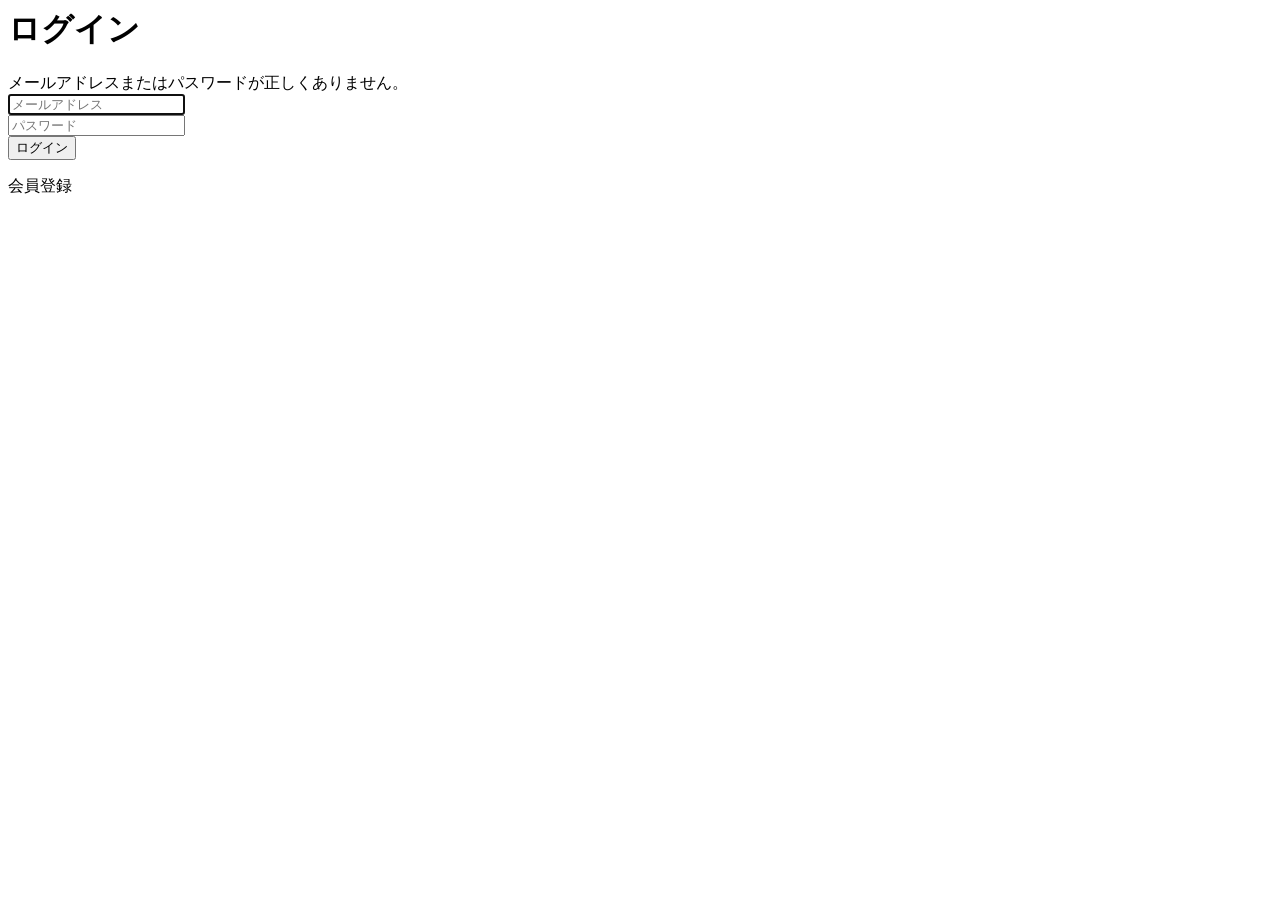
<file: src/main/resources/templates/auth/login.html>
<html xmlns:th="https://www.thymeleaf.org" xmlns:sec="http://www.thymeleaf.org/extras/spring-security">

<head>
	<div th:replace="~{fragment :: meta}"></div>

	<div th:replace="~{fragment :: styles}"></div>

	<title>ログイン</title>
</head>

<body>
	<div class="samuraitravel-wrapper">
		<!-- ヘッダー -->
		<div th:replace="~{fragment :: header}"></div>

		<main>
			<div class="container pt-4 pb-5 samuraitravel-container">
				<div class="row justify-content-center">
					<div class="col-xl-3 col-lg-4 col-md-5 col-sm-7">
						<h1 class="mb-4 text-center">ログイン</h1>

						<div th:if="${param.error}" class="alert alert-danger">
							メールアドレスまたはパスワードが正しくありません。
						</div>

						<form th:action="@{/login}" method="post">
							<div class="form-group mb-3">
								<input type="text" class="form-control" name="username" autocomplete="email"
									placeholder="メールアドレス" autofocus>
							</div>
							<div class="form-group mb-3">
								<input type="password" class="form-control" name="password" autocomplete="new-password"
									placeholder="パスワード">
							</div>

							<div class="form-group d-flex justify-content-center my-4">
								<button type="submit"
									class="btn text-white shadow-sm w-100 samuraitravel-btn">ログイン</button>
							</div>
						</form>

						<div class="text-center">
							<a th:href="@{/signup}">
								会員登録
							</a>
						</div>
					</div>
				</div>
			</div>
		</main>

		<!-- フッター -->
		<div th:replace="~{fragment :: footer}"></div>
	</div>

	<div th:replace="~{fragment :: scripts}"></div>
</body>

</html>
</file>
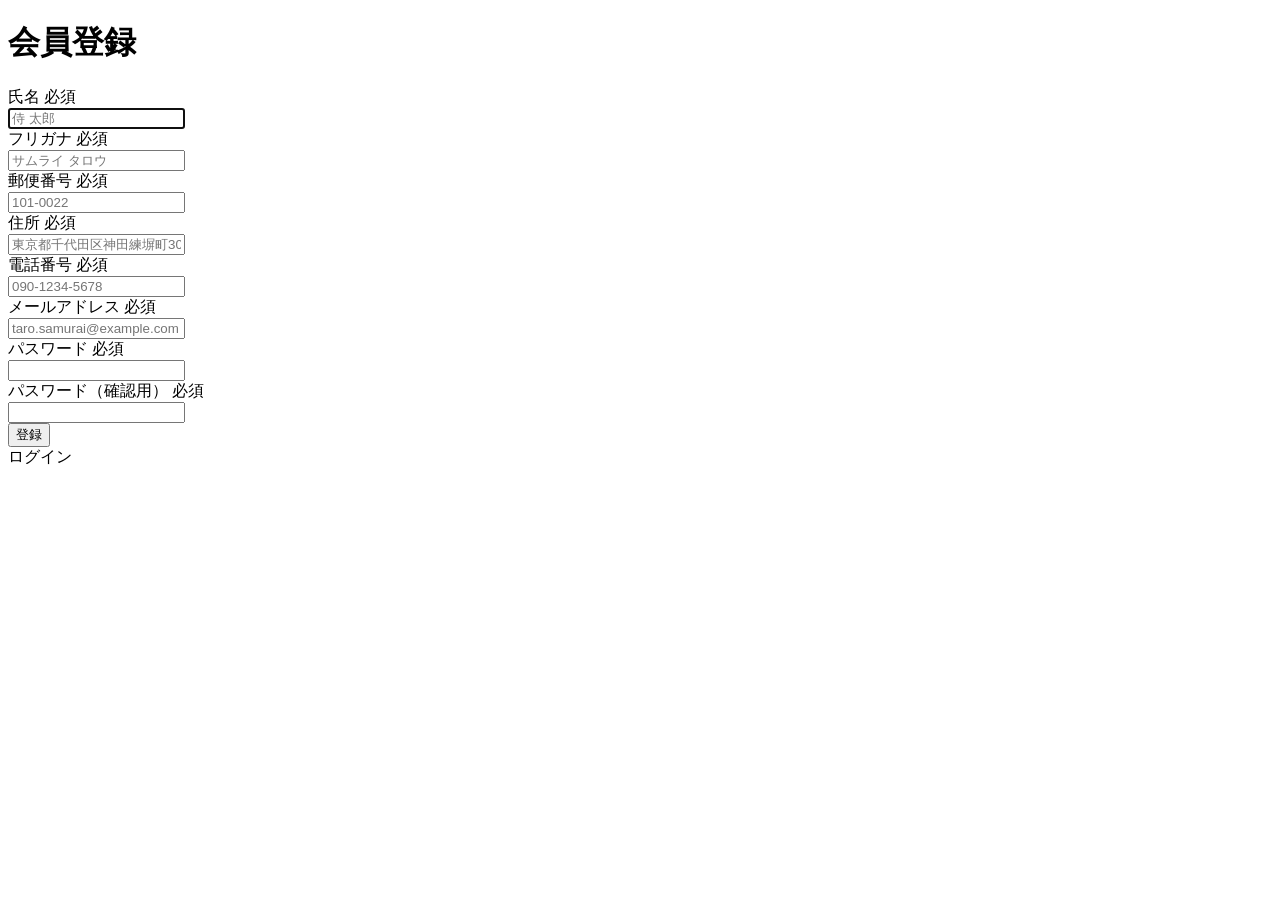
<file: src/main/resources/templates/auth/signup.html>
<!DOCTYPE html>
<html xmlns:th="https://www.thymeleaf.org" xmlns:sec="http://www.thymeleaf.org/extras/spring-security">

<head>
	<div th:replace="~{fragment :: meta}"></div>

	<div th:replace="~{fragment :: styles}"></div>

	<title>会員登録</title>
</head>

<body>
	<div class="samuraitravel-wrapper">
		<!-- ヘッダー -->
		<div th:replace="~{fragment :: header}"></div>

		<main>
			<div class="container pt-4 pb-5 samuraitravel-container">
				<div class="row justify-content-center">
					<div class="col-xl-5 col-lg-6 col-md-8">

						<h1 class="mb-4 text-center">会員登録</h1>

						<form method="post" th:action="@{/signup}" th:object="${signupForm}">

							<div class="form-group row mb-3">
								<div class="col-md-5">
									<label for="name" class="col-form-label text-md-left fw-bold">
										<div class="d-flex align-items-center">
											<span class="me-1">氏名</span>
											<span class="badge bg-danger">必須</span>
										</div>
									</label>
								</div>
								<div class="col-md-7">
									<div th:if="${#fields.hasErrors('name')}" class="text-danger small mb-2"
										th:errors="*{name}"></div>
									<input type="text" class="form-control" th:field="*{name}" autocomplete="name"
										autofocus placeholder="侍 太郎">
								</div>
							</div>

							<div class="form-group row mb-3">
								<div class="col-md-5">
									<label for="furigana" class="col-form-label text-md-left fw-bold">
										<div class="d-flex align-items-center">
											<span class="me-1">フリガナ</span>
											<span class="badge bg-danger">必須</span>
										</div>
									</label>
								</div>
								<div class="col-md-7">
									<div th:if="${#fields.hasErrors('furigana')}" class="text-danger small mb-2"
										th:errors="*{furigana}"></div>
									<input type="text" class="form-control" th:field="*{furigana}"
										placeholder="サムライ タロウ">
								</div>
							</div>

							<div class="form-group row mb-3">
								<div class="col-md-5">
									<label for="postalCode" class="col-form-label text-md-left fw-bold">
										<div class="d-flex align-items-center">
											<span class="me-1">郵便番号</span>
											<span class="badge bg-danger">必須</span>
										</div>
									</label>
								</div>
								<div class="col-md-7">
									<div th:if="${#fields.hasErrors('postalCode')}" class="text-danger small mb-2"
										th:errors="*{postalCode}"></div>
									<input type="text" class="form-control" th:field="*{postalCode}"
										autocomplete="postal-code" placeholder="101-0022">
								</div>
							</div>

							<div class="form-group row mb-3">
								<div class="col-md-5">
									<label for="address" class="col-form-label text-md-left fw-bold">
										<div class="d-flex align-items-center">
											<span class="me-1">住所</span>
											<span class="badge bg-danger">必須</span>
										</div>
									</label>
								</div>
								<div class="col-md-7">
									<div th:if="${#fields.hasErrors('address')}" class="text-danger small mb-2"
										th:errors="*{address}"></div>
									<input type="text" class="form-control" th:field="*{address}"
										placeholder="東京都千代田区神田練塀町300番地">
								</div>
							</div>

							<div class="form-group row mb-3">
								<div class="col-md-5">
									<label for="phoneNumber" class="col-form-label text-md-left fw-bold">
										<div class="d-flex align-items-center">
											<span class="me-1">電話番号</span>
											<span class="badge bg-danger">必須</span>
										</div>
									</label>
								</div>
								<div class="col-md-7">
									<div th:if="${#fields.hasErrors('phoneNumber')}" class="text-danger small mb-2"
										th:errors="*{phoneNumber}"></div>
									<input type="text" class="form-control" th:field="*{phoneNumber}"
										autocomplete="tel-national" placeholder="090-1234-5678">
								</div>
							</div>

							<div class="form-group row mb-3">
								<div class="col-md-5">
									<label for="email" class="col-form-label text-md-left fw-bold">
										<div class="d-flex align-items-center">
											<span class="me-1">メールアドレス</span>
											<span class="badge bg-danger">必須</span>
										</div>
									</label>
								</div>
								<div class="col-md-7">
									<div th:if="${#fields.hasErrors('email')}" class="text-danger small mb-2"
										th:errors="*{email}"></div>
									<input type="text" class="form-control" th:field="*{email}" autocomplete="email"
										placeholder="taro.samurai@example.com">
								</div>
							</div>

							<div class="form-group row mb-3">
								<div class="col-md-5">
									<label for="password" class="col-form-label text-md-left fw-bold">
										<div class="d-flex align-items-center">
											<span class="me-1">パスワード</span>
											<span class="badge bg-danger">必須</span>
										</div>
									</label>
								</div>
								<div class="col-md-7">
									<div th:if="${#fields.hasErrors('password')}" class="text-danger small mb-2"
										th:errors="*{password}"></div>
									<input type="password" class="form-control" th:field="*{password}"
										autocomplete="new-password">
								</div>
							</div>

							<div class="form-group row mb-3">
								<div class="col-md-5">
									<label for="passwordConfirmation" class="col-form-label text-md-left fw-bold">
										<div class="d-flex align-items-center">
											<span class="me-1">パスワード（確認用）</span>
											<span class="badge bg-danger">必須</span>
										</div>
									</label>
								</div>
								<div class="col-md-7">
									<div th:if="${#fields.hasErrors('passwordConfirmation')}"
										class="text-danger small mb-2" th:errors="*{passwordConfirmation}"></div>
									<input type="password" class="form-control" th:field="*{passwordConfirmation}"
										autocomplete="new-password">
								</div>
							</div>

							<div class="form-group d-flex justify-content-center my-4">
								<button type="submit"
									class="btn text-white shadow-sm w-50 samuraitravel-btn">登録</button>
							</div>
						</form>

						<div class="text-center">
							<a th:href="@{/login}">ログイン</a>
						</div>
					</div>
				</div>
			</div>
		</main>

		<!-- フッター -->
		<div th:replace="~{fragment :: footer}"></div>
	</div>

	<div th:replace="~{fragment :: scripts}"></div>
</body>

</html>
</file>
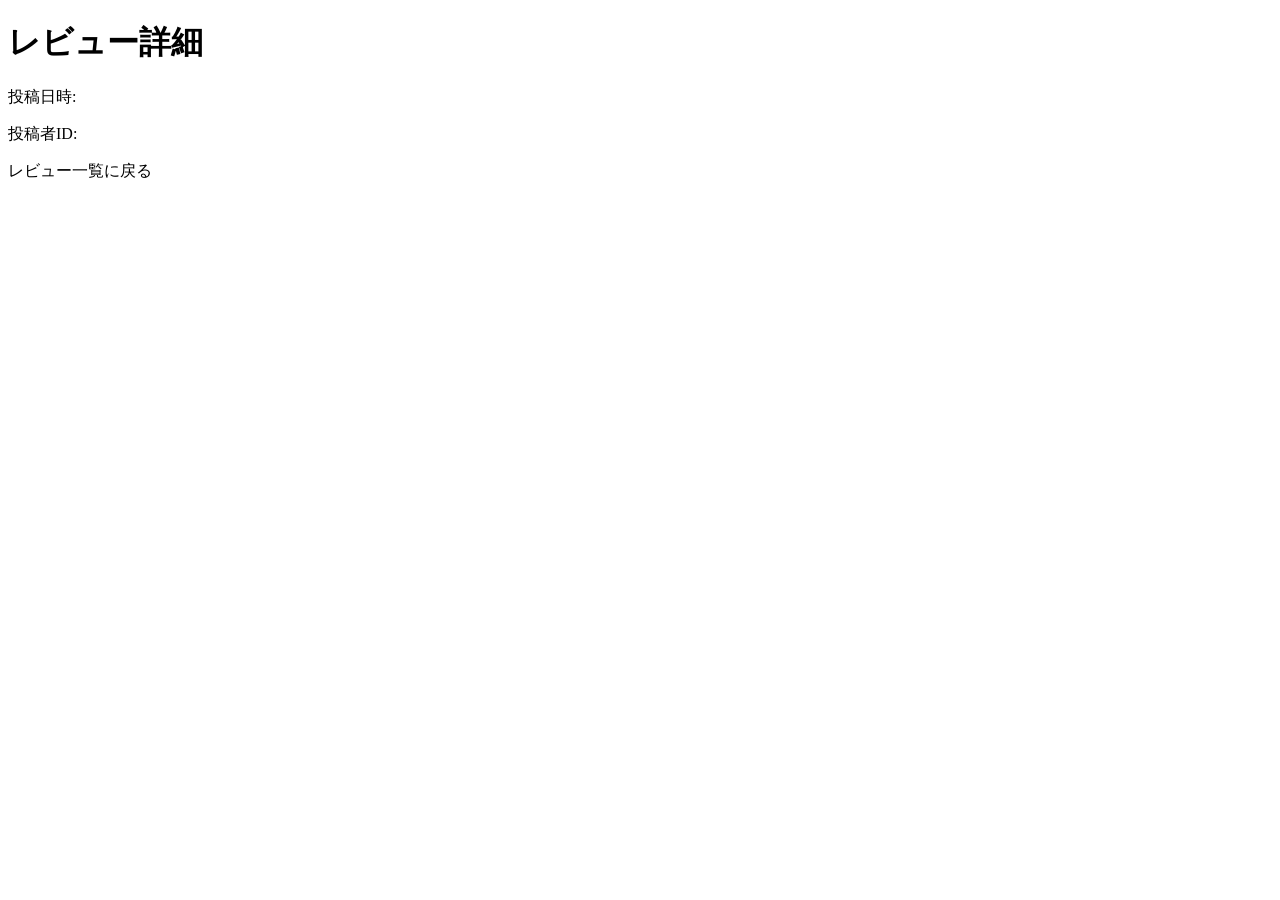
<file: src/main/resources/templates/reviews/detail.html>
<!DOCTYPE html>
<html xmlns:th="http://www.thymeleaf.org">
<head>
    <title>レビュー詳細</title>
</head>
<body>
    <h1>レビュー詳細</h1>
    <h2 th:text="${review.title}"></h2>
    <p th:text="${review.content}"></p>
    <p>投稿日時: <span th:text="${#dates.format(review.createdAt, 'yyyy/MM/dd HH:mm')}"></span></p>
    <p>投稿者ID: <span th:text="${review.userId}"></span></p>
    <a th:href="@{/reviews}">レビュー一覧に戻る</a>
</body>
</html>
</file>
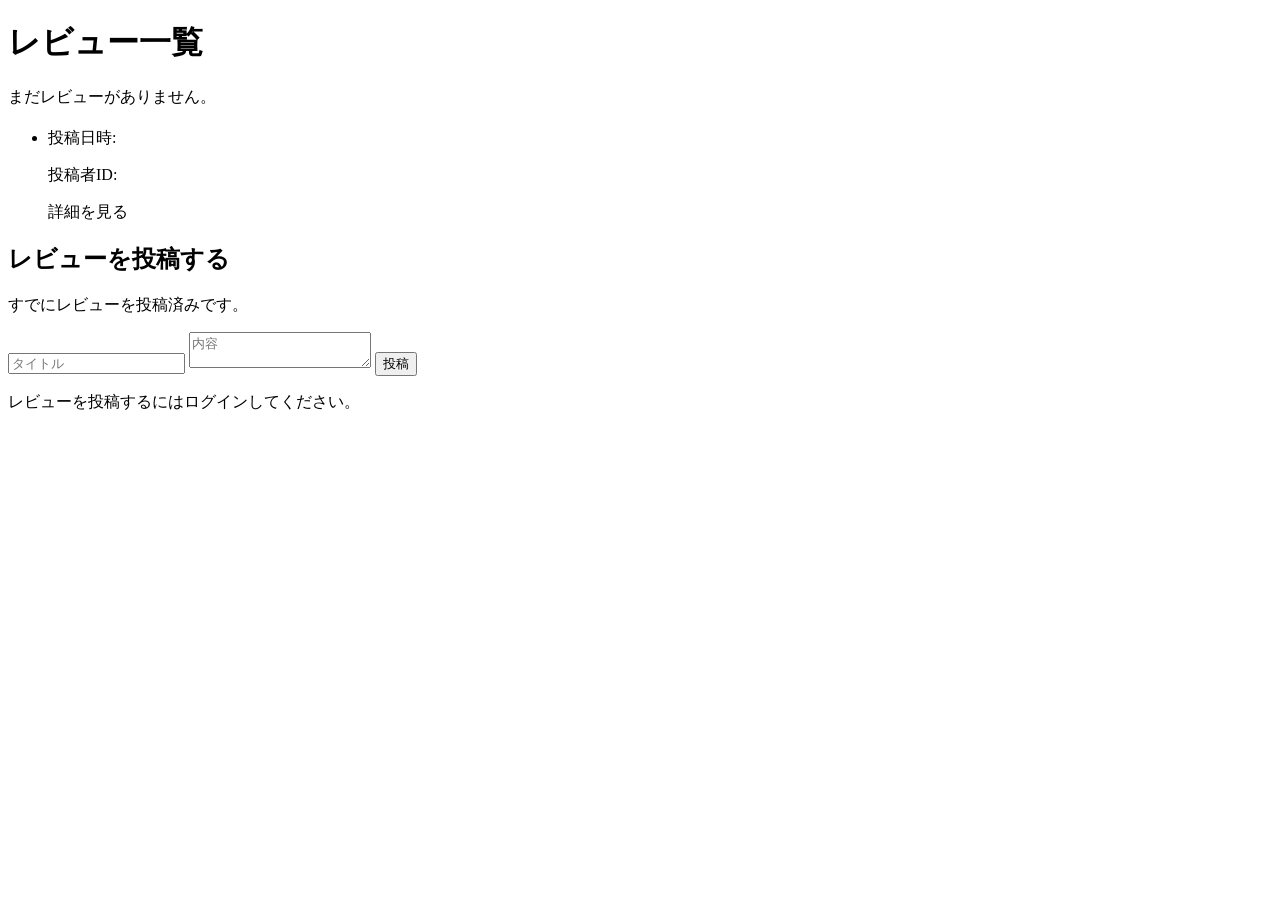
<file: src/main/resources/templates/reviews/list.html>
<!DOCTYPE html>
<html xmlns:th="http://www.thymeleaf.org">
<head>
    <title>レビュー一覧</title>
</head>
<body>
    <h1>レビュー一覧</h1>

    <div th:if="${reviews.isEmpty()}">
        <p>まだレビューがありません。</p>
    </div>
    
    <div th:if="${!reviews.isEmpty()}">
        <ul>
            <li th:each="review : ${reviews}">
                <h2 th:text="${review.title}"></h2>
                <p th:text="${review.content}"></p>
                <p>投稿日時: <span th:text="${#dates.format(review.createdAt, 'yyyy/MM/dd HH:mm')}"></span></p>
                <p>投稿者ID: <span th:text="${review.userId}"></span></p>
                <a th:href="@{/reviews/{id}(id=${review.id})}">詳細を見る</a>
            </li>
        </ul>
    </div>

    <div th:if="${isLoggedIn}">
        <h2>レビューを投稿する</h2>
        <div th:if="${hasPostedReview}">
            <p>すでにレビューを投稿済みです。</p>
        </div>
        <div th:if="${!hasPostedReview}">
            <form th:action="@{/reviews}" th:object="${reviewForm}" method="post">
                <input type="text" th:field="*{title}" placeholder="タイトル" required />
                <textarea th:field="*{content}" placeholder="内容" required></textarea>
                <button type="submit">投稿</button>
            </form>
        </div>
    </div>
    <div th:if="${!isLoggedIn}">
        <p>レビューを投稿するには<a th:href="@{/login}">ログイン</a>してください。</p>
    </div>
</body>
</html>
</file>
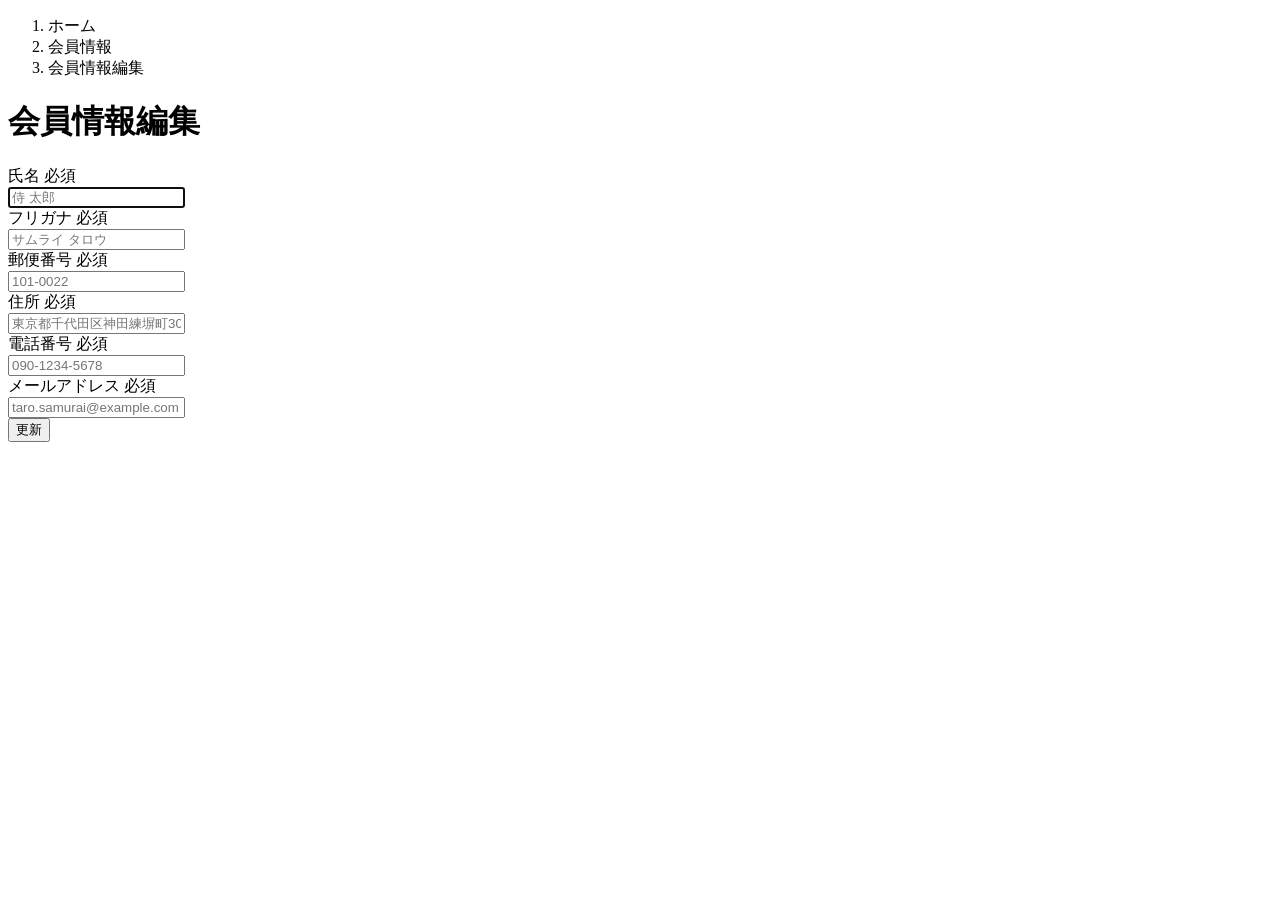
<file: src/main/resources/templates/user/edit.html>
<!DOCTYPE html>
<html xmlns:th="https://www.thymeleaf.org" xmlns:sec="http://www.thymeleaf.org/extras/spring-security">

<head>
	<div th:replace="~{fragment :: meta}"></div>

	<div th:replace="~{fragment :: styles}"></div>

	<title>会員情報編集</title>
</head>

<body>
	<div class="samuraitravel-wrapper">
		<!-- ヘッダー -->
		<div th:replace="~{fragment :: header}"></div>

		<main>
			<div class="container pb-5 samuraitravel-container">
				<div class="row justify-content-center">
					<div class="col-xl-5 col-lg-6 col-md-8">
						<nav class="my-3" style="--bs-breadcrumb-divider: '>';" aria-label="breadcrumb">
							<ol class="breadcrumb mb-0">
								<li class="breadcrumb-item"><a th:href="@{/}">ホーム</a></li>
								<li class="breadcrumb-item"><a th:href="@{/user}">会員情報</a></li>
								<li class="breadcrumb-item active" aria-current="page">会員情報編集</li>
							</ol>
						</nav>

						<h1 class="mb-4 text-center">会員情報編集</h1>

						<form method="post" th:action="@{/user/update}" th:object="${userEditForm}">
							<input type="hidden" th:field="*{id}">

							<div class="form-group row mb-3">
								<div class="col-md-5">
									<label for="name" class="col-form-label text-md-left fw-bold">
										<div class="d-flex align-items-center">
											<span class="me-1">氏名</span>
											<span class="badge bg-danger">必須</span>
										</div>
									</label>
								</div>
								<div class="col-md-7">
									<div th:if="${#fields.hasErrors('name')}" class="text-danger small mb-2"
										th:errors="*{name}"></div>
									<input type="text" class="form-control" th:field="*{name}" autocomplete="name"
										autofocus placeholder="侍 太郎">
								</div>
							</div>

							<div class="form-group row mb-3">
								<div class="col-md-5">
									<label for="furigana" class="col-form-label text-md-left fw-bold">
										<div class="d-flex align-items-center">
											<span class="me-1">フリガナ</span>
											<span class="badge bg-danger">必須</span>
										</div>
									</label>
								</div>
								<div class="col-md-7">
									<div th:if="${#fields.hasErrors('furigana')}" class="text-danger small mb-2"
										th:errors="*{furigana}"></div>
									<input type="text" class="form-control" th:field="*{furigana}"
										placeholder="サムライ タロウ">
								</div>
							</div>

							<div class="form-group row mb-3">
								<div class="col-md-5">
									<label for="postalCode" class="col-form-label text-md-left fw-bold">
										<div class="d-flex align-items-center">
											<span class="me-1">郵便番号</span>
											<span class="badge bg-danger">必須</span>
										</div>
									</label>
								</div>
								<div class="col-md-7">
									<div th:if="${#fields.hasErrors('postalCode')}" class="text-danger small mb-2"
										th:errors="*{postalCode}"></div>
									<input type="text" class="form-control" th:field="*{postalCode}"
										autocomplete="postal-code" placeholder="101-0022">
								</div>
							</div>

							<div class="form-group row mb-3">
								<div class="col-md-5">
									<label for="address" class="col-form-label text-md-left fw-bold">
										<div class="d-flex align-items-center">
											<span class="me-1">住所</span>
											<span class="badge bg-danger">必須</span>
										</div>
									</label>
								</div>
								<div class="col-md-7">
									<div th:if="${#fields.hasErrors('address')}" class="text-danger small mb-2"
										th:errors="*{address}"></div>
									<input type="text" class="form-control" th:field="*{address}"
										placeholder="東京都千代田区神田練塀町300番地">
								</div>
							</div>

							<div class="form-group row mb-3">
								<div class="col-md-5">
									<label for="phoneNumber" class="col-form-label text-md-left fw-bold">
										<div class="d-flex align-items-center">
											<span class="me-1">電話番号</span>
											<span class="badge bg-danger">必須</span>
										</div>
									</label>
								</div>
								<div class="col-md-7">
									<div th:if="${#fields.hasErrors('phoneNumber')}" class="text-danger small mb-2"
										th:errors="*{phoneNumber}"></div>
									<input type="text" class="form-control" th:field="*{phoneNumber}"
										autocomplete="tel-national" placeholder="090-1234-5678">
								</div>
							</div>

							<div class="form-group row mb-3">
								<div class="col-md-5">
									<label for="email" class="col-form-label text-md-left fw-bold">
										<div class="d-flex align-items-center">
											<span class="me-1">メールアドレス</span>
											<span class="badge bg-danger">必須</span>
										</div>
									</label>
								</div>
								<div class="col-md-7">
									<div th:if="${#fields.hasErrors('email')}" class="text-danger small mb-2"
										th:errors="*{email}"></div>
									<input type="text" class="form-control" th:field="*{email}" autocomplete="email"
										placeholder="taro.samurai@example.com">
								</div>
							</div>


							<div class="form-group d-flex justify-content-center my-4">
								<button type="submit"
									class="btn text-white shadow-sm w-50 samuraitravel-btn">更新</button>
							</div>
						</form>
					</div>
				</div>
			</div>
		</main>

		<!-- フッター -->
		<div th:replace="~{fragment :: footer}"></div>
	</div>

	<div th:replace="~{fragment :: scripts}"></div>
</body>

</html>
</file>
